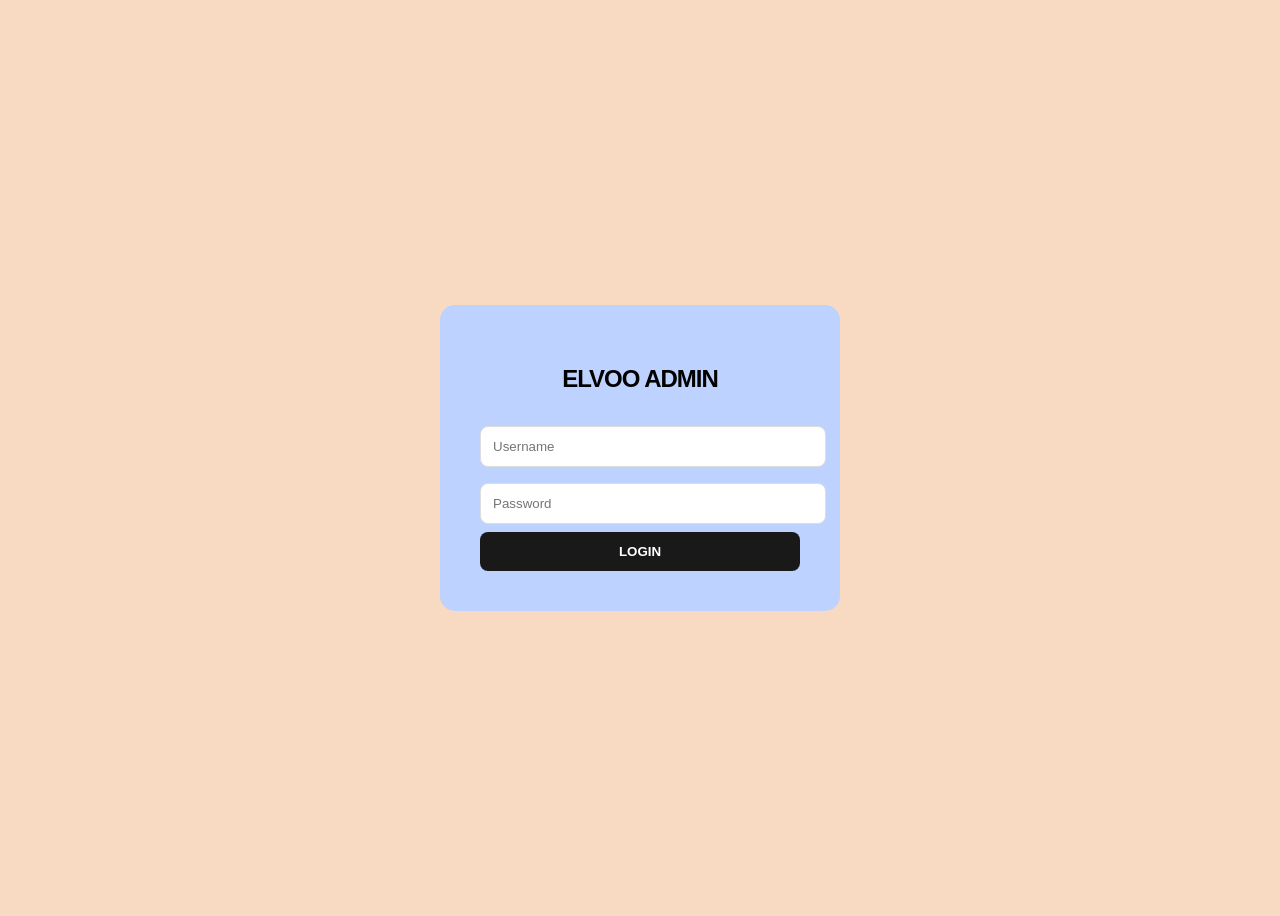
<file: admin/login.html>
<!doctype html>
<html lang="id">

<head>
  <meta charset="UTF-8" />
  <title>Login Admin - Elvoo</title>
  <link rel="stylesheet" href="style1.css" />
</head>

<body>
  <div class="box">
    <h2>ELVOO ADMIN</h2>
    <!-- Action diubah mengarah ke backend sesungguhnya (PHP) untuk diproses -->
    <form action="login.php" method="POST" id="login-form">
      <input type="text" name="user" id="user" placeholder="Username" autocomplete="off" required />
      <input type="password" name="pass" id="pass" placeholder="Password" required />
      <!-- Tombol submit standar form HTML -->
      <button type="submit">LOGIN</button>
    </form>
  </div>
  <script src="login.js"></script>
</body>

</html>
</file>
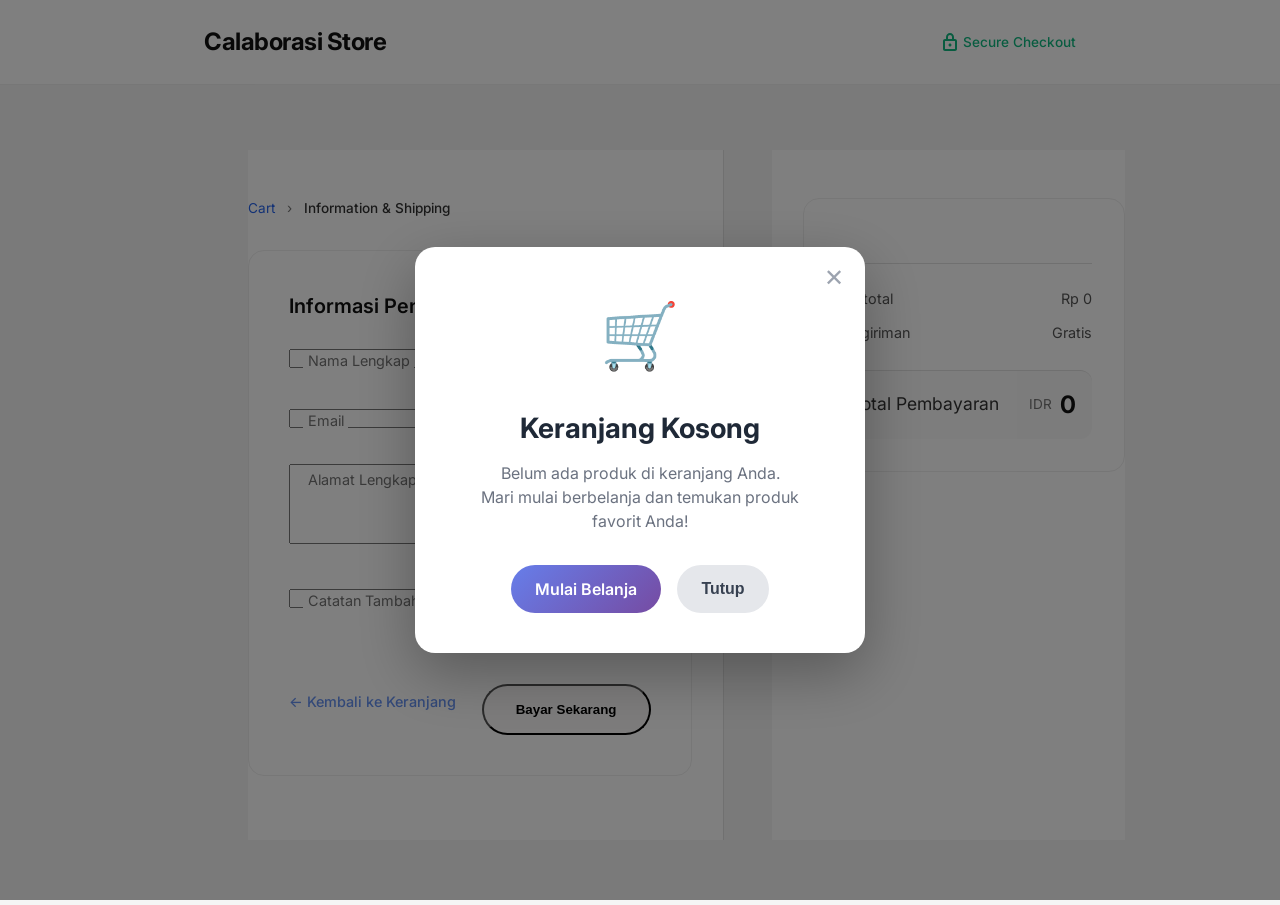
<file: website-cus/page/checkout.html>
<!DOCTYPE html>
<html lang="en">
<head>
  <meta charset="UTF-8">
  <meta name="viewport" content="width=device-width, initial-scale=1.0">
  <title>Secure Checkout - Calaborasi Store</title>
  <link rel="stylesheet" href="../assets/css/checkout.css">
  <link href="https://fonts.googleapis.com/css2?family=Inter:wght@400;500;600;700&display=swap" rel="stylesheet">
</head>
<body>

<header class="checkout-site-header">
  <div class="checkout-header-container">
    <a href="website.html" class="logo">Calaborasi Store</a>
    <div class="secure-badge">
      <svg width="14" height="18" viewBox="0 0 14 18" fill="none" xmlns="http://www.w3.org/2000/svg">
        <path d="M7 0C4.79543 0 3 1.79543 3 4V6H2C0.89543 6 0 6.89543 0 8V16C0 17.1046 0.89543 18 2 18H12C13.1046 18 14 17.1046 14 16V8C14 6.89543 13.1046 6 12 6H11V4C11 1.79543 9.20457 0 7 0ZM5 6V4C5 2.89543 5.89543 2 7 2C8.10457 2 9 2.89543 9 4V6H5ZM2 8H12V16H2V8ZM7 10.5C6.17157 10.5 5.5 11.1716 5.5 12C5.5 12.8284 6.17157 13.5 7 13.5C7.82843 13.5 8.5 12.8284 8.5 12C8.5 11.1716 7.82843 10.5 7 10.5Z" fill="#10B981"/>
      </svg>
      Secure Checkout
    </div>
  </div>
</header>

<main class="checkout-layout">
  <div class="checkout-layout-inner">
    
    <!-- LEFT COLUMN: Forms -->
    <div class="checkout-main">
      <nav class="breadcrumb">
        <a href="website.html">Cart</a>
        <span class="separator">›</span>
        <span class="current">Information & Shipping</span>
      </nav>

      <section class="form-section">
        <h2>Informasi Pengiriman</h2>
        <form id="checkout-form">
          <div class="form-row">
            <div class="form-group half">
              <input type="text" id="name" required placeholder=" ">
              <label for="name">Nama Lengkap</label>
            </div>
            <div class="form-group half">
              <input type="tel" id="phone" required placeholder=" ">
              <label for="phone">Nomor Telepon</label>
            </div>
          </div>

          <div class="form-group full">
            <input type="email" id="email" required placeholder=" ">
            <label for="email">Email</label>
          </div>

          <div class="form-group full">
            <textarea id="address" rows="3" required placeholder=" "></textarea>
            <label for="address">Alamat Lengkap (Jl, RT/RW, Kel, Kec, Kota)</label>
          </div>

          <div class="form-group full">
            <input type="text" id="notes" placeholder=" ">
            <label for="notes">Catatan Tambahan (Opsional)</label>
          </div>

          <div class="checkout-actions">
            <a href="website.html" class="return-link">← Kembali ke Keranjang</a>
            <button type="submit" class="place-order-btn">Bayar Sekarang</button>
          </div>
        </form>
      </section>
    </div>

    <!-- RIGHT COLUMN: Order Summary -->
    <div class="checkout-sidebar">
      <div class="summary-card">
        <h2>Ringkasan Pesanan</h2>
        
        <div id="order-items" class="order-items-list">
          <!-- Items will be injected via JS -->
        </div>
        
        <div class="summary-totals">
          <div class="subtotal-row">
            <span>Subtotal</span>
            <span id="subtotal-amount">Rp 0</span>
          </div>
          <div class="subtotal-row">
            <span>Pengiriman</span>
            <span class="free-shipping">Gratis</span>
          </div>
          <div class="total-row">
            <span>Total Pembayaran</span>
            <div class="total-price">
              <span class="currency">IDR</span>
              <span id="checkout-total">0</span>
            </div>
          </div>
        </div>
      </div>
    </div>

  </div>
</main>

<script src="../assets/js/checkout.js"></script>

</body>
</html>
</file>
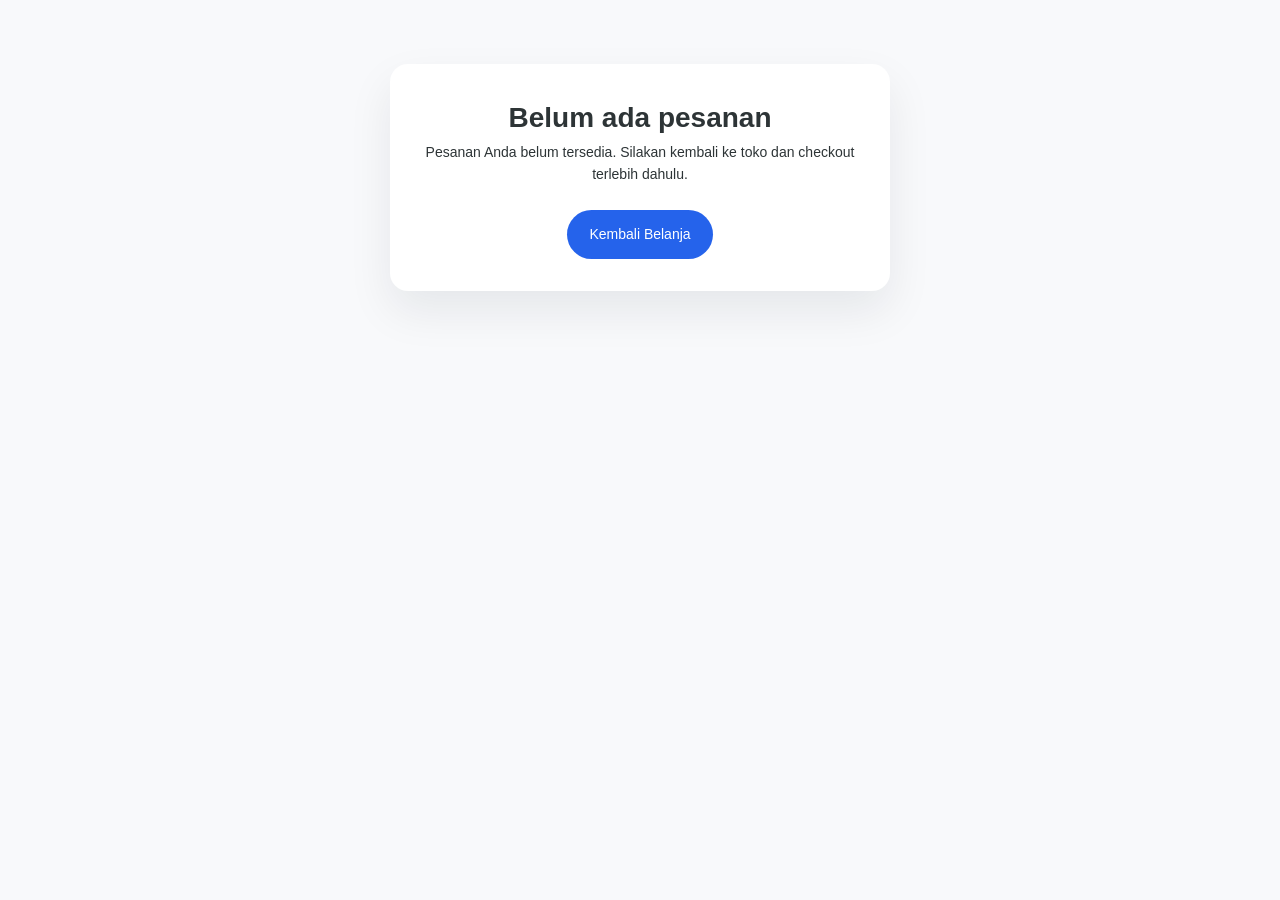
<file: website-cus/page/order-status.html>
<!DOCTYPE html>
<html lang="id">
<head>
  <meta charset="UTF-8" />
  <meta name="viewport" content="width=device-width, initial-scale=1.0" />
  <title>Status Pesanan - ADMyself Store</title>
  <link rel="stylesheet" href="../assets/css/main.css" />
  <link rel="stylesheet" href="../assets/css/order-status.css" />
</head>
<body>
  <div class="navbar">
    <div class="logo">ADMyself Store</div>
    <div class="menu">
      <a href="website.html">Home</a>
      <a href="men.html">Men</a>
      <a href="#">Women</a>
      <a href="#">Sale</a>
    </div>
  </div>

  <section class="hero status-hero">
    <div class="hero-content">
      <p class="eyebrow" style="text-transform: uppercase; letter-spacing: 0.16em; opacity: 0.85; margin-bottom: 1rem;">Order Tracking</p>
      <h1>Status Pesanan Anda</h1>
      <p>Lihat perjalanan paket Anda dari proses packing hingga sampai di tujuan. Semua informasi order tersaji jelas dalam satu halaman.</p>
    </div>
  </section>

  <main class="tracking-page">
    <div class="tracking-card">
      <header>
        <div>
          <p class="eyebrow" style="text-transform: uppercase; letter-spacing: 0.12em; color: #667eea; margin-bottom: 0.6rem;">Pesanan Terbaru</p>
          <h1>Status Pesanan Anda</h1>
          <p style="margin-top: 0.75rem; color: #6b7280; max-width: 640px;">Periksa detail order, kode tracking, dan status paket saat ini. Jika ingin kembali berbelanja, tekan tombol di kanan.</p>
        </div>
        <a class="cta-button" href="website.html"> ← Kembali </a>
      </header>

      <div class="tracking-grid">
        <section>
          <div class="order-meta">
            <div class="meta-card"><strong>No. Order</strong><div id="order-id" class="small-text"></div></div>
            <div class="meta-card"><strong>Kode Tracking</strong><div id="order-code" class="small-text"></div></div>
            <div class="meta-card"><strong>Tanggal Pesan</strong><div id="order-date" class="small-text"></div></div>
            <div class="meta-card"><strong>Status</strong><div id="order-status" class="status-pill">-</div></div>
          </div>

          <div class="tracking-steps" id="tracking-steps"></div>
        </section>

        <section class="order-block">
          <div class="order-items">
            <h2>Detail Barang</h2>
            <div id="order-items"></div>
          </div>

          <div class="order-summary">
            <h2>Ringkasan Pembayaran</h2>
            <div class="order-total">
              <span>Total Pembayaran</span>
              <span>Rp <span id="order-total">0</span></span>
            </div>
          </div>
        </section>
      </div>
    </div>
  </main>

  <script src="../assets/js/order-status.js"></script>
</body>
</html>
</file>
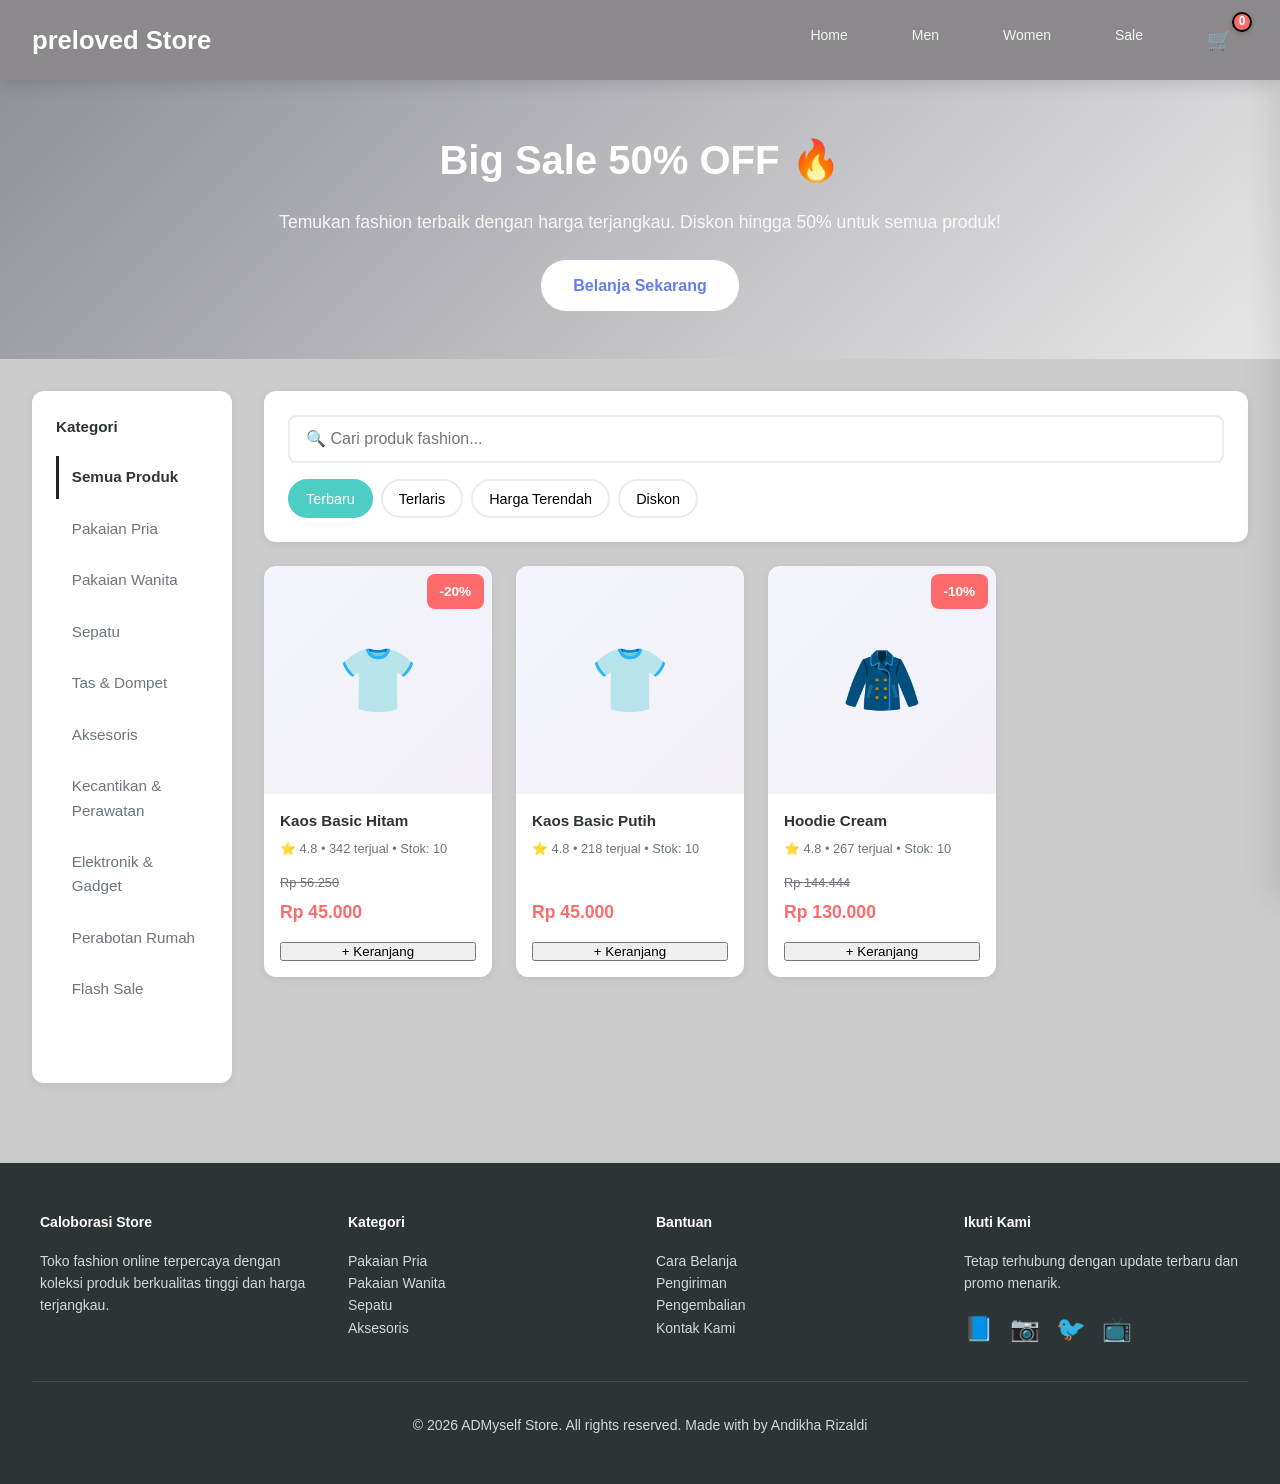
<file: website-cus/page/website.html>
<!doctype html>
<html lang="en">
  <head>
    <meta charset="UTF-8" />
    <meta name="viewport" content="width=device-width, initial-scale=1.0" />
    <title>ADMyself Store - E-commerce Minimalis</title>
    <link rel="stylesheet" href="../assets/css/website.css" />
  </head>

  <body>
    <!-- NAVBAR -->
    <div class="navbar">
      <div class="logo">preloved Store</div>
      <div class="menu">
        <a href="#">Home</a>
        <a href="#">Men</a>
        <a href="#">Women</a>
        <a href="#">Sale</a>
        <a href="#" class="nav-cart" onclick="toggleCartDrawer(event)">
          🛒 <span class="nav-cart-badge" id="navCartBadge">0</span>
        </a>
      </div>
    </div>

    <!-- HERO -->
    <div class="hero">
      <div class="hero-content">
        <h1>Big Sale 50% OFF 🔥</h1>
        <p>
          Temukan fashion terbaik dengan harga terjangkau. Diskon hingga 50%
          untuk semua produk!
        </p>
        <a href="#products" class="cta-button">Belanja Sekarang</a>
        <a
          id="status-link"
          href="#"
          class="cta-button"
          style="display: none; margin-top: 1rem"
          >Lihat Status Pesanan</a
        >
      </div>
    </div>

    <!-- MAIN CONTAINER -->
    <div class="main-container">
      <!-- LEFT SIDEBAR - FILTERS -->
      <div class="left-sidebar">
        <div class="sidebar-section">
          <h3>Kategori</h3>
          <div class="category-list">
            <div class="category-item active" data-category="all">
              Semua Produk
            </div>
            <div class="category-item" data-category="clothes_men">
              Pakaian Pria
            </div>
            <div class="category-item" data-category="clothes_women">
              Pakaian Wanita
            </div>
            <div class="category-item" data-category="shoes">Sepatu</div>
            <div class="category-item" data-category="bags">Tas & Dompet</div>
            <div class="category-item" data-category="accessories">
              Aksesoris
            </div>
            <div class="category-item" data-category="beauty">
              Kecantikan & Perawatan
            </div>
            <div class="category-item" data-category="electronic">
              Elektronik & Gadget
            </div>
            <div class="category-item" data-category="home">
              Perabotan Rumah
            </div>
            <div class="category-item" data-category="sale">Flash Sale</div>
          </div>
        </div>
      </div>

      <!-- MIDDLE - PRODUCTS -->
      <div class="middle-section">
        <!-- SEARCH BAR -->
        <div class="search-top">
          <input
            type="text"
            id="search"
            placeholder="🔍 Cari produk fashion..."
            onkeyup="searchProduct()"
          />
          <div class="search-filters">
            <button class="filter-btn active" data-sort="terbaru">
              Terbaru
            </button>
            <button class="filter-btn" data-sort="terlaris">Terlaris</button>
            <button class="filter-btn" data-sort="harga-terendah">
              Harga Terendah
            </button>
            <button class="filter-btn" data-sort="diskon">Diskon</button>
          </div>
        </div>

        <!-- PRODUCTS GRID -->
        <section id="products">
          <div class="products-grid" id="product-list">
            <!-- Products will load here -->
          </div>
        </section>  
      </div>

      <!-- MOBILE FLOATING CART BUTTON REMOVED -->

      <!-- MOBILE CART DRAWER MODAL -->
      <div
        class="cart-drawer-overlay"
        id="cartDrawerOverlay"
        onclick="closeCartDrawer()"
      ></div>
      <div class="cart-drawer" id="cartDrawer">
        <div class="cart-drawer-header">
          <h3>Keranjang Belanja</h3>
          <button class="close-drawer-btn" onclick="closeCartDrawer()">
            ✕
          </button>
        </div>
        <div class="cart-drawer-items" id="cartDrawerItems">
          <div class="empty-cart">
            <p>Keranjang kosong</p>
          </div>
        </div>
        <div class="cart-drawer-footer">
          <div class="summary-row total">
            <span>Total:</span>
            <strong>Rp <span id="totalDrawer">0</span></strong>
          </div>
          <p class="cart-footnote">
            Biaya pengiriman akan dihitung saat checkout berdasarkan alamat Anda
            dan pilihan kurir.
          </p>
          <button class="checkout-btn" onclick="checkout()">🚀 Checkout</button>
        </div>
      </div>
    </div>

    <!-- ALERT MODAL POPUP -->
    <div class="alert-modal-overlay" id="alertModalOverlay"></div>
    <div class="alert-modal" id="alertModal">
      <div class="alert-modal-content">
        <div class="alert-modal-icon" id="alertIcon">⚠️</div>
        <h2 id="alertTitle" class="alert-modal-title">Keranjang Kosong!</h2>
        <p id="alertMessage" class="alert-modal-message">
          Silakan tambahkan produk ke keranjang sebelum checkout.
        </p>
        <div class="alert-modal-actions">
          <button
            class="alert-modal-btn btn-primary"
            onclick="closeAlertModal()"
          >
            Lanjut Belanja
          </button>
        </div>
      </div>
    </div>

    <!-- FOOTER -->
    <div class="footer">
      <div class="footer-content">
        <div class="footer-section">
          <h4>Caloborasi Store</h4>
          <p>
            Toko fashion online terpercaya dengan koleksi produk berkualitas
            tinggi dan harga terjangkau.
          </p>
        </div>
        <div class="footer-section">
          <h4>Kategori</h4>
          <ul class="footer-links">
            <li><a href="#">Pakaian Pria</a></li>
            <li><a href="#">Pakaian Wanita</a></li>
            <li><a href="#">Sepatu</a></li>
            <li><a href="#">Aksesoris</a></li>
          </ul>
        </div>
        <div class="footer-section">
          <h4>Bantuan</h4>
          <ul class="footer-links">
            <li><a href="#">Cara Belanja</a></li>
            <li><a href="#">Pengiriman</a></li>
            <li><a href="#">Pengembalian</a></li>
            <li><a href="#">Kontak Kami</a></li>
          </ul>
        </div>
        <div class="footer-section">
          <h4>Ikuti Kami</h4>
          <p>Tetap terhubung dengan update terbaru dan promo menarik.</p>
          <div style="display: flex; gap: 1rem; margin-top: 1rem">
            <span style="font-size: 1.5rem">📘</span>
            <span style="font-size: 1.5rem">📷</span>
            <span style="font-size: 1.5rem">🐦</span>
            <span style="font-size: 1.5rem">📺</span>
          </div>
        </div>
      </div>
      <div class="footer-bottom">
        <p>
          &copy; 2026 ADMyself Store. All rights reserved. Made with by Andikha
          Rizaldi
        </p>
      </div>
    </div>

    <script src="../assets/js/website.js"></script>
  </body>
</html>
</file>
<file: admin/style1.css>
body {
  background: #f8dac2;
  display: flex;
  justify-content: center;
  align-items: center;
  height: 100vh;
  font-family: sans-serif;
}

.box {
  background: #bdd2ff;
  padding: 40px;
  border-radius: 15px;
  width: 320px;
  text-align: center;
}

h2 {
  margin-bottom: 25px;
  font-weight: 800;
  letter-spacing: -1px;
}

input {
  width: 100%;
  padding: 12px;
  margin: 8px 0;
  border: 1px solid #ddd;
  border-radius: 8px;
}

button {
  width: 100%;
  padding: 12px;
  background: #1a1919;
  color: #fff;
  border: none;
  border-radius: 8px;
  font-weight: bold;
  cursor: pointer;
}
</file>
<file: website-cus/assets/css/checkout.css>
/* ========== GLOBAL & RESET ========== */
* {
  margin: 0;
  padding: 0;
  box-sizing: border-box;
}

:root {
  --primary: #111111;
  --accent: #2563eb;
  --soft-gray: #f5f5f5;
  --border: #e5e5e5;
  --text-muted: #6b7280;
}

body {
  font-family: 'Inter', -apple-system, BlinkMacSystemFont, 'Segoe UI', Roboto, Helvetica, Arial, sans-serif;
  background: #f5f5f5;
  color: #333333;
  line-height: 1.5;
  -webkit-font-smoothing: antialiased;
}

/* ========== HEADER ========== */
.checkout-site-header {
  border-bottom: 1px solid #f0f0f0;
  padding: 1.5rem 0;
  background: white;
}

.checkout-header-container {
  max-width: 1000px;
  margin: 0 auto;
  padding: 0 5%;
  display: flex;
  justify-content: space-between;
  align-items: center;
}

.logo {
  font-weight: 700;
  letter-spacing: -0.5px;
}

.checkout-header-container .logo {
  font-size: 1.5rem;
  font-weight: 700;
  color: #111;
  text-decoration: none;
  letter-spacing: -0.5px;
}

.secure-badge {
  display: flex;
  align-items: center;
  gap: 0.4rem;
  font-size: 0.85rem;
  font-weight: 500;
  color: #10B981;
}

/* ========== LAYOUT ========== */
.checkout-layout {
  min-height: calc(100vh - 80px);
  display: flex;
  justify-content: center;
}

.checkout-layout-inner {
  display: flex;
  grid-template-columns: 1.2fr 0.8fr;
  gap: 3rem;
  max-width: 1100px;
  margin: auto;
}

@media (min-width: 900px) {
  .checkout-layout-inner {
    flex-direction: row;
  }
}

/* LEFT MAIN COLUMN */
.checkout-main {
  padding: 0;
  flex: 1;
  padding: 2rem 5% 4rem;
  background: #ffffff;
}

@media (min-width: 900px) {
  .checkout-main {
    padding: 3rem 4% 4rem 0;
    border-right: 1px solid #e1e1e1;
  }
}

/* BREADCRUMB */
.breadcrumb {
  font-size: 0.85rem;
  margin-bottom: 2rem;
  color: #737373;
}

.breadcrumb a {
  color: #2563eb;
  text-decoration: none;
  transition: color 0.2s;
}

.breadcrumb a:hover {
  color: #1d4ed8;
}

.breadcrumb .separator {
  margin: 0 0.5rem;
}

.breadcrumb .current {
  color: #333;
  font-weight: 500;
}

.form-section {
  background: white;
  padding: 2.5rem;
  border-radius: 16px;
  border: 1px solid #eee;
}

.form-section h2 {
  font-size: 1.25rem;
  font-weight: 600;
  margin-bottom: 1.5rem;
  color: #111;
}

/* FLOATING LABEL FORMS */
form {
  display: flex;
  flex-direction: column;
  gap: 1rem;
}

.form-row {
  display: flex;
  gap: 1rem;
}

@media (min-width: 600px) {
  .form-row {
    flex-direction: row;
  }
}

.form-group {
  position: relative;
   margin-bottom: 1.2rem;
}

.form-group label {
  position: absolute;
  top: 50%;
  left: 1rem;
  transform: translateY(-50%);
  background: white;
  padding: 0 0.3rem;
  font-size: 0.85rem;
  color: #777;
  transition: 0.2s;
}


.form-group.half {
  flex: 1;
}

.form-group.full {
  width: 100%;
}

.form-group input:hover,
.form-group textarea:hover {
  border-color: #c7c7c7;
  width: 100%;
  padding: 1.2rem 0.8rem 0.4rem;
  font-size: 0.95rem;
  border: 1px solid #d9d9d9;
  border-radius: 6px;
  background-color: white;
  transition: all 0.2s;
  font-family: inherit;
}

.form-group textarea {
  resize: vertical;
  min-height: 80px;
}

.form-group input:focus,
.form-group textarea:focus {
  outline: none;
  border-color: #2563eb;
  box-shadow: 0 0 0 1px #2563eb;
}

.form-group label {
  position: absolute;
  top: 1rem;
  left: 0.9rem;
  font-size: 0.9rem;
  color: #737373;
  pointer-events: none;
  transition: all 0.2s ease-out;
  transform-origin: left top;
}

/* Floating logic: When input has focus or has text (placeholder not shown) */
.form-group input:focus + label,
.form-group input:not(:placeholder-shown) + label,
.form-group textarea:focus + label,
.form-group textarea:not(:placeholder-shown) + label {
  top: 0;
  transform: translateY(-50%) scale(0.85);
  color: #2563eb;
}

.form-group input:focus+label,
.form-group textarea:focus+label {
  color: #2563eb;
}

/* ACTIONS */
.checkout-actions {
  display: flex;
  align-items: center;
  justify-content: space-between;
  margin-top: 1.5rem;
  flex-direction: column-reverse;
  gap: 1.5rem;
}

@media (min-width: 600px) {
  .checkout-actions {
    flex-direction: row;
    gap: 0;
  }
}

.return-link {
  color: #2563eb;
  text-decoration: none;
  font-size: 0.9rem;
  font-weight: 500;
  transition: color 0.2s;
  opacity: 0.7;
}

.return-link:hover {
  color: #1d4ed8;
  opacity: 1;
}

.place-order-btn {
  background: rgb(250, 249, 249);
  border-radius: 999px;
  padding: 1rem 2rem;
  font-weight: 600;
  width: 100%;
  margin-top: 1rem;
  transition: 0.3s;
}    

.place-order-btn:hover {
  transform: translateY(-2px);
  box-shadow: 0 10px 25px rgba(0,0,0,0.15);
}

@media (min-width: 600px) {
  .place-order-btn {
    width: auto;
  }
}

.place-order-btn:hover {
  background: #737373;
  transform: translateY(-1px);
  box-shadow: 0 10px 20px rgba(0, 0, 0, 0.08);
}

/* RIGHT SIDEBAR COLUMN */
.checkout-sidebar {
  flex: 0 0 45%;
  background: white;
  padding: 2rem 5%;
  border-top: 1px solid #e1e1e1;
}

@media (min-width: 900px) {
  .checkout-sidebar {
    padding: 3rem 0 4rem 4%;
    border-top: none;
  }

  .summary-card {
    position: sticky;
    top: 3rem;
  }
}

.summary-card {
  background: white;
  border-radius: 16px;
  padding: 2rem;
  border: 1px solid #eee;
}

.summary-card h2 {
  font-size: 1.2rem;
  font-weight: 600;
  margin-bottom: 1.5rem;
  color: #111;
  display: none;
  /* Often hidden in sidebar on desktop, but keep for structure */
}

@media (max-width: 899px) {
  .summary-card h2 {
    display: block;
  }
}

#checkout-total {
  font-size: 1.8rem;
  font-weight: 700;
}

.order-items-list {
  display: flex;
  flex-direction: column;
  gap: 1.5rem;
  margin-bottom: 2rem;
}

/* Inline JS injected item stylings */
.checkout-item {
  padding: 0.8rem;
  border-radius: 10px;
  transition: 0.2s;
}

.checkout-item:hover {
  background: #f9fafb;
}

.item-img-wrapper {
  position: relative;
  width: 65px;
  height: 65px;
  background: #fff;
  border: 1px solid #e1e1e1;
  border-radius: 8px;
  display: flex;
  align-items: center;
  justify-content: center;
}

.item-img-wrapper img {
  max-width: 100%;
  max-height: 100%;
  border-radius: 7px;
  object-fit: cover;
}

.item-qty-badge {
  position: absolute;
  top: -8px;
  right: -8px;
  background: rgba(114, 114, 114, 0.9);
  color: white;
  width: 22px;
  height: 22px;
  border-radius: 50%;
  display: flex;
  align-items: center;
  justify-content: center;
  font-size: 0.75rem;
  font-weight: 600;
}

.item-info {
  flex: 1;
}

.item-info h4 {
  font-size: 0.95rem;
  font-weight: 600;
  color: #333;
  margin-bottom: 0.2rem;
}

.item-info p {
  font-size: 0.85rem;
  color: #737373;
}

.item-price {
  font-weight: 500;
  color: #111;
  font-size: 0.95rem;
}

.summary-totals {
  border-top: 1px solid #e1e1e1;
  padding-top: 1.5rem;
  display: flex;
  flex-direction: column;
  gap: 0.8rem;
}

.subtotal-row {
  display: flex;
  justify-content: space-between;
  font-size: 0.9rem;
  color: #555;
}

.total-row {
  display: flex;
  background: #fafafa;
  justify-content: space-between;
  align-items: center;
  margin-top: 0.8rem;
  padding-top: 1.2rem;
  border-top: 1px solid #e1e1e1;
  border-radius: 12px;
  padding: 1rem;
}

.total-row>span {
  font-size: 1.1rem;
  color: #333;
}

.total-price {
  display: flex;
  align-items: center;
  gap: 0.5rem;
}

.total-price .currency {
  font-size: 0.85rem;
  color: #737373;
}

.total-price #checkout-total {
  font-size: 1.5rem;
  font-weight: 700;
  color: #111;
}
</file>
<file: website-cus/assets/css/main.css>
/* ========== GLOBAL STYLES ========== */
* {
  margin: 0;
  padding: 0;
  box-sizing: border-box;
}

:root {
  --primary-color: #FF6B6B;
  --secondary-color: #4ECDC4;
  --dark-color: #2D3436;
  --light-color: #F8F9FA;
  --border-color: #E9ECEF;
  --text-muted: #6C757D;
  --shadow-sm: 0 2px 8px rgba(0,0,0,0.08);
  --shadow-md: 0 4px 16px rgba(0,0,0,0.12);
  --shadow-lg: 0 8px 32px rgba(0,0,0,0.15);
}

body {
  font-family: -apple-system, BlinkMacSystemFont, 'Segoe UI', 'Roboto', 'Oxygen', 'Ubuntu', 'Cantarell', sans-serif;
  background-color: #F8F9FA;
  color: #2D3436;
  line-height: 1.6;
  font-size: 14px;
}

/* ========== NAVBAR ========== */
.navbar {
  display: flex;
  justify-content: space-between;
  align-items: center;
  padding: 1rem 2rem;
  background: linear-gradient(135deg, #667eea 0%, #764ba2 100%);
  box-shadow: var(--shadow-md);
  position: sticky;
  top: 0;
  z-index: 1000;
}

.logo {
  font-size: 1.6rem;
  font-weight: 700;
  color: white;
  text-decoration: none;
  display: flex;
  align-items: center;
  gap: 0.5rem;
}

.menu {
  display: flex;
  gap: 2rem;
}

.menu a {
  color: rgba(255,255,255,0.9);
  text-decoration: none;
  font-weight: 500;
  transition: all 0.3s;
  padding: 0.5rem 1rem;
  border-radius: 20px;
}

.menu a:hover {
  color: white;
  background: rgba(255,255,255,0.2);
}

/* ========== HERO ========== */
.hero {
  background: linear-gradient(135deg, #667eea 0%, #764ba2 100%);
  color: white;
  padding: 3rem 2rem;
  text-align: center;
}

.hero-content h1 {
  font-size: 2.5rem;
  margin-bottom: 1rem;
}

.hero-content p {
  font-size: 1.1rem;
  margin-bottom: 1.5rem;
  opacity: 0.9;
}

.cta-button {
  display: inline-block;
  background: white;
  color: #667eea;
  padding: 0.8rem 2rem;
  border-radius: 25px;
  text-decoration: none;
  font-weight: 600;
  transition: all 0.3s;
  cursor: pointer;
  border: none;
  font-size: 1rem;
}

.cta-button:hover {
  transform: translateY(-2px);
  box-shadow: var(--shadow-lg);
}

/* ========== MAIN CONTAINER ========== */
.main-container {
  display: grid;
  grid-template-columns: 200px 1fr 320px;
  gap: 2rem;
  padding: 2rem;
  max-width: 1600px;
  margin: 0 auto;
  min-height: calc(100vh - 200px);
}

/* ========== LEFT SIDEBAR (FILTERS) ========== */
.left-sidebar {
  background: white;
  padding: 1.5rem;
  border-radius: 12px;
  box-shadow: var(--shadow-sm);
  height: fit-content;
  position: sticky;
  top: 100px;
}

.sidebar-section {
  margin-bottom: 1.5rem;
  padding-bottom: 1.5rem;
  border-bottom: 1px solid var(--border-color);
}

.sidebar-section:last-child {
  border-bottom: none;
}

.sidebar-section h3 {
  font-size: 0.95rem;
  font-weight: 600;
  margin-bottom: 1rem;
  color: var(--dark-color);
}

.category-list {
  display: flex;
  flex-direction: column;
  gap: 0.5rem;
}

.category-item {
  padding: 0.6rem 0.8rem;
  background: var(--light-color);
  border: 2px solid transparent;
  border-radius: 8px;
  cursor: pointer;
  transition: all 0.3s;
  font-size: 0.9rem;
  font-weight: 500;
}

.category-item:hover {
  background: #F0F0F0;
  border-color: var(--secondary-color);
}

.category-item.active {
  background: var(--secondary-color);
  color: white;
  border-color: var(--secondary-color);
}

.sidebar-section input[type="range"] {
  width: 100%;
  cursor: pointer;
}

.sidebar-section label {
  display: flex;
  gap: 0.5rem;
  cursor: pointer;
  font-size: 0.9rem;
  margin-bottom: 0.5rem;
}

/* ========== MIDDLE SECTION (PRODUCTS) ========== */
.middle-section {
  display: flex;
  flex-direction: column;
  gap: 1.5rem;
}

.search-top {
  background: white;
  padding: 1.5rem;
  border-radius: 12px;
  box-shadow: var(--shadow-sm);
}

.search-top input {
  width: 100%;
  padding: 0.8rem 1rem;
  border: 2px solid var(--border-color);
  border-radius: 8px;
  font-size: 1rem;
  margin-bottom: 1rem;
  transition: border-color 0.3s;
}

.search-top input:focus {
  outline: none;
  border-color: var(--secondary-color);
}

.search-filters {
  display: flex;
  gap: 0.5rem;
  flex-wrap: wrap;
}

.filter-btn {
  padding: 0.6rem 1rem;
  border: 2px solid var(--border-color);
  background: white;
  border-radius: 20px;
  cursor: pointer;
  font-size: 0.9rem;
  font-weight: 500;
  transition: all 0.3s;
}

.filter-btn:hover {
  border-color: var(--secondary-color);
  color: var(--secondary-color);
}

.filter-btn.active {
  background: var(--secondary-color);
  color: white;
  border-color: var(--secondary-color);
}

#products {
  flex: 1;
}

.products-grid {
  display: grid;
  grid-template-columns: repeat(auto-fill, minmax(200px, 1fr));
  gap: 1.5rem;
}

/* ========== PRODUCT CARD ========== */
.product-card {
  background: white;
  border-radius: 12px;
  overflow: hidden;
  box-shadow: var(--shadow-sm);
  transition: all 0.3s;
  display: flex;
  flex-direction: column;
  cursor: pointer;
  position: relative;
}

.product-card:hover {
  box-shadow: var(--shadow-md);
  transform: translateY(-4px);
}

.product-image {
  position: relative;
  width: 100%;
  padding-bottom: 100%;
  background: linear-gradient(135deg, #667eea15 0%, #764ba215 100%);
  display: flex;
  align-items: center;
  justify-content: center;
  overflow: hidden;
}

.image-placeholder {
  font-size: 4rem;
  display: flex;
  align-items: center;
  justify-content: center;
  width: 100%;
  height: 100%;
  position: absolute;
  top: 0;
  left: 0;
}

.discount-badge {
  position: absolute;
  top: 8px;
  right: 8px;
  background: #FF6B6B;
  color: white;
  padding: 0.4rem 0.8rem;
  border-radius: 8px;
  font-size: 0.85rem;
  font-weight: 700;
}

.product-body {
  padding: 1rem;
  display: flex;
  flex-direction: column;
  flex: 1;
}

.product-name {
  font-size: 0.95rem;
  font-weight: 600;
  color: var(--dark-color);
  margin-bottom: 0.5rem;
  display: -webkit-box;
  -webkit-line-clamp: 2;
  -webkit-box-orient: vertical;
  overflow: hidden;
  line-height: 1.4;
}

.product-rating {
  font-size: 0.8rem;
  color: var(--text-muted);
  margin-bottom: 0.8rem;
}

.product-price {
  display: flex;
  flex-direction: column;
  gap: 0.3rem;
  margin-bottom: 1rem;
  flex: 1;
  justify-content: flex-end;
}

.original-price {
  font-size: 0.8rem;
  color: var(--text-muted);
  text-decoration: line-through;
}

.current-price {
  font-size: 1.1rem;
  font-weight: 700;
  color: #FF6B6B;
}

.add-to-cart-btn {
  width: 100%;
  padding: 0.7rem;
  background: linear-gradient(135deg, #667eea 0%, #764ba2 100%);
  color: white;
  border: none;
  border-radius: 8px;
  cursor: pointer;
  font-weight: 600;
  transition: all 0.3s;
  font-size: 0.9rem;
}

.add-to-cart-btn:hover {
  transform: translateY(-2px);
  box-shadow: var(--shadow-md);
}

.add-to-cart-btn:active {
  transform: translateY(0);
}

/* ========== RIGHT SIDEBAR (CART) ========== */
.right-sidebar {
  position: sticky;
  top: 100px;
  height: fit-content;
}

.cart-sidebar {
  background: white;
  border-radius: 12px;
  box-shadow: var(--shadow-md);
  overflow: hidden;
  display: flex;
  flex-direction: column;
  max-height: calc(100vh - 150px);
}

.cart-header {
  padding: 1.2rem;
  background: linear-gradient(135deg, #667eea 0%, #764ba2 100%);
  color: white;
  display: flex;
  justify-content: space-between;
  align-items: center;
}

.cart-header h3 {
  font-size: 1rem;
  font-weight: 700;
  margin: 0;
}

.cart-count {
  background: #FF6B6B;
  color: white;
  padding: 0.2rem 0.6rem;
  border-radius: 12px;
  font-size: 0.85rem;
  font-weight: 600;
  min-width: 24px;
  text-align: center;
}

.cart-items-scroll {
  flex: 1;
  overflow-y: auto;
  padding: 0.8rem;
}

.empty-cart {
  text-align: center;
  padding: 2rem 1rem;
  color: var(--text-muted);
}

.cart-item-sidebar {
  padding: 0.8rem;
  background: var(--light-color);
  border-radius: 8px;
  margin-bottom: 0.5rem;
  display: flex;
  justify-content: space-between;
  align-items: flex-start;
  gap: 0.8rem;
  font-size: 0.85rem;
}

.cart-item-content h4 {
  font-size: 0.85rem;
  font-weight: 600;
  margin-bottom: 0.3rem;
  color: var(--dark-color);
}

.item-price {
  color: var(--text-muted);
  font-size: 0.8rem;
}

.cart-item-actions {
  display: flex;
  gap: 0.3rem;
  align-items: center;
}

.qty-btn {
  width: 24px;
  height: 24px;
  border: 1px solid var(--border-color);
  background: white;
  border-radius: 4px;
  cursor: pointer;
  font-size: 0.8rem;
  transition: all 0.2s;
}

.qty-btn:hover {
  background: var(--secondary-color);
  color: white;
  border-color: var(--secondary-color);
}

.remove-btn {
  width: 24px;
  height: 24px;
  border: none;
  background: #FFE5E5;
  border-radius: 4px;
  cursor: pointer;
  font-size: 0.8rem;
  transition: all 0.2s;
}

.remove-btn:hover {
  background: #FF6B6B;
  color: white;
}

.cart-divider {
  height: 1px;
  background: var(--border-color);
}

.cart-summary {
  padding: 1rem;
}

.summary-row {
  display: flex;
  justify-content: space-between;
  margin-bottom: 0.8rem;
  font-size: 0.9rem;
  color: var(--text-muted);
}

.summary-row.total {
  border-top: 2px solid var(--border-color);
  padding-top: 0.8rem;
  color: var(--dark-color) !important;
  font-weight: 700;
  font-size: 1rem;
}

.checkout-btn {
  width: 100%;
  padding: 0.9rem;
  background: linear-gradient(135deg, #FF6B6B 0%, #FF8E8E 100%);
  color: white;
  border: none;
  cursor: pointer;
  font-weight: 700;
  font-size: 0.95rem;
  transition: all 0.3s;
}

.checkout-btn:hover {
  transform: translateY(-2px);
  box-shadow: var(--shadow-lg);
}

.continue-shop {
  display: block;
  padding: 0.8rem;
  text-align: center;
  color: var(--secondary-color);
  text-decoration: none;
  font-weight: 600;
  transition: all 0.3s;
  background: var(--light-color);
}

.continue-shop:hover {
  background: #E8F8F7;
}

/* ========== FOOTER ========== */
.footer {
  background: var(--dark-color);
  color: white;
  padding: 3rem 2rem;
  margin-top: 3rem;
}

.footer-content {
  display: grid;
  grid-template-columns: repeat(auto-fit, minmax(250px, 1fr));
  gap: 2rem;
  max-width: 1200px;
  margin: 0 auto;
  margin-bottom: 2rem;
}

.footer-section h4 {
  margin-bottom: 1rem;
  font-weight: 700;
}

.footer-section p,
.footer-section a {
  color: rgba(255,255,255,0.8);
  margin-bottom: 0.5rem;
  text-decoration: none;
}

.footer-section a:hover {
  color: white;
}

.footer-section ul {
  list-style: none;
}

.social-icons {
  display: flex;
  gap: 1rem;
  margin-top: 1rem;
}

.social-icons span {
  font-size: 1.5rem;
  cursor: pointer;
  transition: transform 0.3s;
}

.social-icons span:hover {
  transform: translateY(-2px);
}

.footer-bottom {
  text-align: center;
  padding-top: 2rem;
  border-top: 1px solid rgba(255,255,255,0.1);
  color: rgba(255,255,255,0.8);
}

/* ========== CHECKOUT PAGE ========== */
.checkout-container {
  max-width: 1200px;
  margin: 2rem auto;
  padding: 0 2rem;
}

.checkout-container h1 {
  text-align: center;
  margin-bottom: 2rem;
  color: var(--dark-color);
  font-size: 2rem;
}

.checkout-content {
  display: grid;
  grid-template-columns: 1fr 1fr;
  gap: 3rem;
  margin-top: 2rem;
}

.order-summary {
  background: white;
  padding: 2rem;
  border-radius: 12px;
  box-shadow: var(--shadow-md);
}

.order-summary h2 {
  margin-bottom: 1.5rem;
  color: var(--dark-color);
  font-size: 1.3rem;
}

.checkout-item {
  display: flex;
  justify-content: space-between;
  align-items: center;
  padding: 1rem 0;
  border-bottom: 1px solid var(--border-color);
}

.checkout-item:last-child {
  border-bottom: none;
}

.checkout-total {
  margin-top: 2rem;
  padding-top: 1.5rem;
  border-top: 2px solid var(--border-color);
  text-align: center;
}

.checkout-total h3 {
  margin-bottom: 0.5rem;
  color: var(--dark-color);
}

.customer-form {
  background: white;
  padding: 2rem;
  border-radius: 12px;
  box-shadow: var(--shadow-md);
}

.customer-form h2 {
  margin-bottom: 1.5rem;
  color: var(--dark-color);
  font-size: 1.3rem;
}

.form-group {
  margin-bottom: 1.5rem;
}

.form-group label {
  display: block;
  margin-bottom: 0.5rem;
  font-weight: 600;
  color: var(--dark-color);
}

.form-group input,
.form-group textarea {
  width: 100%;
  padding: 0.8rem;
  border: 2px solid var(--border-color);
  border-radius: 8px;
  font-size: 1rem;
  transition: border-color 0.3s;
}

.form-group input:focus,
.form-group textarea:focus {
  outline: none;
  border-color: var(--primary-color);
}

.place-order-btn {
  width: 100%;
  padding: 1rem;
  background: linear-gradient(135deg, #FF6B6B 0%, #FF8E8E 100%);
  color: white;
  border: none;
  border-radius: 8px;
  font-size: 1.1rem;
  font-weight: 700;
  cursor: pointer;
  transition: all 0.3s;
}

.place-order-btn:hover {
  transform: translateY(-2px);
  box-shadow: var(--shadow-lg);
}

/* ========== RESPONSIVE ========== */
@media (max-width: 1024px) {
  .main-container {
    grid-template-columns: 150px 1fr 280px;
    gap: 1.5rem;
    padding: 1.5rem;
  }

  .products-grid {
    grid-template-columns: repeat(auto-fill, minmax(180px, 1fr));
  }
}

@media (max-width: 768px) {
  .main-container {
    grid-template-columns: 1fr;
    gap: 1rem;
    padding: 1rem;
  }

  .left-sidebar {
    display: none;
  }

  .right-sidebar {
    position: fixed;
    bottom: 0;
    right: 0;
    left: 0;
    top: auto;
    border-radius: 12px 12px 0 0;
    max-width: 100%;
    width: 100%;
    max-height: 50vh;
    z-index: 500;
  }

  .cart-sidebar {
    border-radius: 12px 12px 0 0;
  }

  .products-grid {
    grid-template-columns: repeat(auto-fill, minmax(150px, 1fr));
    gap: 1rem;
    padding-bottom: 50vh;
  }

  .navbar {
    padding: 1rem;
  }

  .logo {
    font-size: 1.3rem;
  }

  .menu {
    gap: 1rem;
    font-size: 0.9rem;
  }

  .hero-content h1 {
    font-size: 1.8rem;
  }

  .checkout-content {
    grid-template-columns: 1fr;
    gap: 2rem;
  }

  .checkout-container {
    padding: 0 1rem;
  }

  .checkout-container h1 {
    font-size: 1.5rem;
  }
}

@media (max-width: 480px) {
  .products-grid {
    grid-template-columns: repeat(2, 1fr);
  }

  .hero-content h1 {
    font-size: 1.5rem;
  }

  .navbar {
    flex-direction: column;
    gap: 0.5rem;
  }
}

/* Scrollbar Styling */
.cart-items-scroll::-webkit-scrollbar {
  width: 6px;
}

.cart-items-scroll::-webkit-scrollbar-track {
  background: var(--light-color);
}

.cart-items-scroll::-webkit-scrollbar-thumb {
  background: var(--border-color);
  border-radius: 3px;
}

.cart-items-scroll::-webkit-scrollbar-thumb:hover {
  background: var(--text-muted);
}

.summary-item {
    font-size: 14px;
    color: #333;
}
.checkout-total {
    margin-top: 15px;
    padding-top: 10px;
    border-top: 2px solid #007bff;
}
</file>
<file: website-cus/assets/css/order-status.css>
body {
  background: #f8f9fb;
  color: #2d3436;
}

.status-hero {
  background: linear-gradient(135deg, #667eea 0%, #764ba2 100%);
  color: #fff;
  padding: 3rem 1.5rem 2.5rem;
  text-align: center;
}

.status-hero h1 {
  font-size: 2.6rem;
  margin-bottom: 1rem;
  line-height: 1.1;
}

.status-hero p {
  max-width: 680px;
  margin: 0 auto;
  font-size: 1rem;
  opacity: 0.88;
}

.tracking-page {
  max-width: 1140px;
  margin: 0 auto 3rem;
  padding: 0 1.5rem;
}

.tracking-card {
  background: #ffffff;
  border-radius: 28px;
  box-shadow: var(--shadow-lg);
  overflow: hidden;
  margin-top: -4rem;
}

.tracking-card header {
  padding: 2rem 2rem 1.5rem;
  background: #ffffff;
  display: flex;
  align-items: center;
  justify-content: space-between;
  gap: 1rem;
  flex-wrap: wrap;
}

.tracking-card header h1 {
  margin: 0;
  font-size: 1.8rem;
  color: #2d3436;
}

.tracking-card header p {
  margin: 0.6rem 0 0;
  color: #6b7280;
  max-width: 560px;
}

.tracking-card header .cta-button {
  background: #667eea;
  color: #fff;
  padding: 0.95rem 1.6rem;
  border-radius: 999px;
  display: inline-flex;
  align-items: center;
  justify-content: center;
  text-decoration: none;
}

.tracking-grid {
  display: grid;
  gap: 1.5rem;
  grid-template-columns: 1.5fr 1fr;
  padding: 1.5rem 2rem 2rem;
}

.order-meta {
  display: grid;
  gap: 1rem;
  grid-template-columns: repeat(2, minmax(0, 1fr));
  margin-bottom: 1.75rem;
}

.meta-card {
  background: #f8f9ff;
  border: 1px solid #e5e7eb;
  border-radius: 18px;
  padding: 1rem 1.2rem;
  min-height: 96px;
}

.meta-card strong {
  display: block;
  font-size: 0.92rem;
  color: #4b5563;
  margin-bottom: 0.45rem;
}

.meta-card .small-text {
  color: #111827;
  font-size: 0.97rem;
  font-weight: 700;
  word-break: break-word;
}

.status-pill {
  display: inline-flex;
  align-items: center;
  justify-content: center;
  padding: 0.6rem 1rem;
  border-radius: 999px;
  font-size: 0.93rem;
  background: #eff6ff;
  color: #2563eb;
  font-weight: 700;
}

.tracking-steps {
  padding-top: 0.5rem;
  display: grid;
  gap: 1rem;
}

.step {
  position: relative;
  display: flex;
  gap: 1rem;
  align-items: flex-start;
  padding: 1rem 1rem 1rem 3.4rem;
  background: #f8f9ff;
  border-radius: 18px;
  border: 1px solid #e5e7eb;
}

.step::before {
  content: '';
  position: absolute;
  left: 1.2rem;
  top: 1rem;
  bottom: 1rem;
  width: 2px;
  background: #dbeafe;
}

.step-marker {
  position: absolute;
  left: 0.55rem;
  top: 1rem;
  width: 2rem;
  height: 2rem;
  border-radius: 50%;
  border: 2px solid #dbeafe;
  background: #f8f9ff;
  display: grid;
  place-items: center;
  font-weight: 700;
  color: #2563eb;
}

.step-marker.active {
  background: #2563eb;
  color: #fff;
  border-color: #2563eb;
}

.step-content h3 {
  margin: 0 0 0.35rem;
  font-size: 1rem;
  color: #111827;
}

.step-content p {
  margin: 0;
  color: #6b7280;
  font-size: 0.94rem;
  line-height: 1.5;
}

.order-block {
  display: grid;
  gap: 1rem;
}

.order-items,
.order-summary {
  background: #ffffff;
  border: 1px solid #e5e7eb;
  border-radius: 20px;
  padding: 1.5rem;
}

.order-items h2,
.order-summary h2 {
  margin-bottom: 1rem;
  font-size: 1.05rem;
  color: #111827;
}

.item-row {
  display: flex;
  justify-content: space-between;
  gap: 1rem;
  align-items: center;
  padding: 0.85rem 0;
  border-bottom: 1px solid #e5e7eb;
}

.item-row:last-child {
  border-bottom: none;
}

.item-name {
  font-weight: 700;
  font-size: 0.98rem;
  color: #111827;
}

.order-total {
  display: flex;
  justify-content: space-between;
  align-items: center;
  padding-top: 1rem;
  margin-top: 1rem;
  border-top: 1px solid #e5e7eb;
  font-weight: 700;
  color: #111827;
  font-size: 1rem;
}

.small-text {
  color: #6b7280;
  font-size: 0.92rem;
}

@media (max-width: 960px) {
  .tracking-grid {
    grid-template-columns: 1fr;
  }
  .tracking-card header {
    flex-direction: column;
    align-items: flex-start;
  }
  .order-meta {
    grid-template-columns: 1fr;
  }
}

@media (max-width: 480px) {
  .status-hero {
    padding: 2rem 1rem 1.5rem;
  }

  .status-hero h1 {
    font-size: 1.75rem;
  }

  .tracking-card header {
    padding: 1.5rem 1rem 1rem;
  }

  .tracking-card header .cta-button {
    width: 100%;
    justify-content: center;
  }

  .tracking-grid {
    padding: 1rem 1rem 1rem;
  }

  .step {
    padding-left: 2.8rem;
  }

  .step-marker {
    left: 0.35rem;
    width: 1.8rem;
    height: 1.8rem;
  }
}
</file>
<file: website-cus/assets/css/website.css>
/* ========== GLOBAL STYLES ========== */
* {
  margin: 0;
  padding: 0;
  box-sizing: border-box;
}

:root {
  --primary-color: #FF6B6B;
  --secondary-color: #4ECDC4;
  --dark-color: #2D3436;
  --light-color: #F8F9FA;
  --border-color: #E9ECEF;
  --text-muted: #6C757D;
  --shadow-sm: 0 2px 8px rgba(0, 0, 0, 0.08);
  --shadow-md: 0 4px 16px rgba(0, 0, 0, 0.12);
  --shadow-lg: 0 8px 32px rgba(0, 0, 0, 0.15);
}

body {
  font-family: -apple-system, BlinkMacSystemFont, 'Segoe UI', 'Roboto', 'Oxygen', 'Ubuntu', 'Cantarell', sans-serif;
  background-color: #cccccc;
  color: #2D3436;
  line-height: 1.6;
  font-size: 14px;
}

/* ========== NAVBAR ========== */
.navbar {
  display: flex;
  justify-content: space-between;
  align-items: center;
  padding: 1rem 2rem;
  background: linear-gradient(135deg, #8b898b 0%, #8b898b 100%);
  box-shadow: var(--shadow-md);
  position: sticky;
  top: 0;
  z-index: 1000;
}

.logo {
  font-size: 1.6rem;
  font-weight: 700;
  color: white;
  text-decoration: none;
  display: flex;
  align-items: center;
  gap: 0.5rem;
}

.menu {
  display: flex;
  gap: 2rem;
}

.menu a {
  color: rgba(255, 255, 255, 0.9);
  text-decoration: none;
  font-weight: 500;
  transition: all 0.3s;
  padding: 0.5rem 1rem;
  border-radius: 20px;
}

.menu a:hover {
  color: rgb(254, 255, 255);
  background: rgba(255, 255, 255, 0.2);
}

/* ========== HERO ========== */
.hero {
  background: linear-gradient(135deg, #909199 0%, #e8e8e8 100%);
  color: white;
  padding: 3rem 2rem;
  text-align: center;
}

.hero-content h1 {
  font-size: 2.5rem;
  margin-bottom: 1rem;
}

.hero-content p {
  font-size: 1.1rem;
  margin-bottom: 1.5rem;
  opacity: 0.9;
}

.cta-button {
  display: inline-block;
  background: white;
  color: #667eea;
  padding: 0.8rem 2rem;
  border-radius: 25px;
  text-decoration: none;
  font-weight: 600;
  transition: all 0.3s;
  cursor: pointer;
  border: none;
  font-size: 1rem;
}

.cta-button:hover {
  transform: translateY(-2px);
  box-shadow: var(--shadow-lg);
}

/* ========== MAIN CONTAINER ========== */
.main-container {
  display: grid;
  grid-template-columns: 200px 1fr;
  gap: 2rem;
  padding: 2rem;
  max-width: 1600px;
  margin: 0 auto;
  min-height: calc(100vh - 200px);
}

/* Navbar Cart Styles */
.nav-cart {
  position: relative;
  display: flex;
  align-items: center;
  font-size: 1.25rem;
  cursor: pointer;
  padding: 0.5rem;
}

.nav-cart-badge {
  position: absolute;
  top: -4px;
  right: -4px;
  background: #FF6B6B;
  color: white;
  width: 20px;
  height: 20px;
  border-radius: 50%;
  display: flex;
  align-items: center;
  justify-content: center;
  font-size: 0.75rem;
  font-weight: 700;
  border: 2px solid #000000;
  /* blend with navbar */
  box-shadow: 0 2px 4px rgba(85, 19, 19, 0.2);
}

/* ========== LEFT SIDEBAR (FILTERS) ========== */
.left-sidebar {
  background: white;
  padding: 1.5rem;
  border-radius: 12px;
  box-shadow: var(--shadow-sm);
  height: fit-content;
  position: sticky;
  top: 100px;
}

.sidebar-section {
  margin-bottom: 1.5rem;
  padding-bottom: 1.5rem;
  border-bottom: 1px solid var(--border-color);
}

.sidebar-section:last-child {
  border-bottom: none;
}

.sidebar-section h3 {
  font-size: 0.95rem;
  font-weight: 600;
  margin-bottom: 1rem;
  color: var(--dark-color);
}

.category-list {
  display: flex;
  flex-direction: column;
  gap: 0.5rem;
}

.category-item {
  padding: 0.6rem 0.8rem;
  background: transparent;
  border-left: 3px solid transparent;
  border-radius: 0;
  cursor: pointer;
  transition: all 0.3s;
  font-size: 0.95rem;
  color: var(--text-muted);
}

.category-item:hover {
  background: #f9fafb;
  color: #111827;
}

.category-item.active {
  background: transparent;
  color: #343434;
  border-left: 3px solid #212121;
  font-weight: 600;
}

.sidebar-section input[type="range"] {
  width: 100%;
  cursor: pointer;
}

.sidebar-section label {
  display: flex;
  gap: 0.5rem;
  cursor: pointer;
  font-size: 0.9rem;
  margin-bottom: 0.5rem;
}

/* ========== MIDDLE SECTION (PRODUCTS) ========== */
.middle-section {
  display: flex;
  flex-direction: column;
  gap: 1.5rem;
}

.search-top {
  background: white;
  padding: 1.5rem;
  border-radius: 12px;
  box-shadow: var(--shadow-sm);
}

.search-top input {
  width: 100%;
  padding: 0.8rem 1rem;
  border: 2px solid var(--border-color);
  border-radius: 8px;
  font-size: 1rem;
  margin-bottom: 1rem;
  transition: border-color 0.3s;
}

.search-top input:focus {
  outline: none;
  border-color: var(--secondary-color);
}

.search-filters {
  display: flex;
  gap: 0.5rem;
  flex-wrap: wrap;
}

.filter-btn {
  padding: 0.6rem 1rem;
  border: 2px solid var(--border-color);
  background: white;
  border-radius: 20px;
  cursor: pointer;
  font-size: 0.9rem;
  font-weight: 500;
  transition: all 0.3s;
}

.filter-btn:hover {
  border-color: var(--secondary-color);
  color: var(--secondary-color);
}

.filter-btn.active {
  background: var(--secondary-color);
  color: white;
  border-color: var(--secondary-color);
}

#products {
  flex: 1;
}

.products-grid {
  display: grid;
  grid-template-columns: repeat(auto-fill, minmax(200px, 1fr));
  gap: 1.5rem;
}

/* ========== PRODUCT CARD ========== */
.product-card {
  background: white;
  border-radius: 12px;
  overflow: hidden;
  box-shadow: var(--shadow-sm);
  transition: all 0.3s;
  display: flex;
  flex-direction: column;
  cursor: pointer;
  position: relative;
}

.product-card:hover {
  box-shadow: var(--shadow-md);
  transform: translateY(-4px);
}

.product-image {
  position: relative;
  width: 100%;
  padding-bottom: 100%;
  background: linear-gradient(135deg, #667eea15 0%, #764ba215 100%);
  display: flex;
  align-items: center;
  justify-content: center;
  overflow: hidden;
}

.image-placeholder {
  font-size: 4rem;
  display: flex;
  align-items: center;
  justify-content: center;
  width: 100%;
  height: 100%;
  position: absolute;
  top: 0;
  left: 0;
}

.discount-badge {
  position: absolute;
  top: 8px;
  right: 8px;
  background: #FF6B6B;
  color: white;
  padding: 0.4rem 0.8rem;
  border-radius: 8px;
  font-size: 0.85rem;
  font-weight: 700;
}

.product-body {
  padding: 1rem;
  display: flex;
  flex-direction: column;
  flex: 1;
}

.product-name {
  font-size: 0.95rem;
  font-weight: 600;
  color: var(--dark-color);
  margin-bottom: 0.5rem;
  overflow: hidden;
  text-overflow: ellipsis;
  white-space: nowrap;
  line-height: 1.4;
}

.product-rating {
  font-size: 0.8rem;
  color: var(--text-muted);
  margin-bottom: 0.8rem;
}

.product-price {
  display: flex;
  flex-direction: column;
  gap: 0.3rem;
  margin-bottom: 1rem;
  flex: 1;
  justify-content: flex-end;
}

.original-price {
  font-size: 0.8rem;
  color: var(--text-muted);
  text-decoration: line-through;
}

.current-price {
  font-size: 1.1rem;
  font-weight: 700;
  color: #FF6B6B;
}

.add-to-cart-btn {
  width: 100%;
  padding: 0.7rem;
  background: linear-gradient(135deg, #667eea 0%, #764ba2 100%);
  color: white;
  border: none;
  border-radius: 8px;
  cursor: pointer;
  font-weight: 600;
  transition: all 0.3s;
  font-size: 0.9rem;
}

.add-to-cart-btn:hover {
  transform: translateY(-2px);
  box-shadow: var(--shadow-md);
}

.add-to-cart-btn:active {
  transform: translateY(0);
}

/* ========== RIGHT SIDEBAR (CART) ========== */
.right-sidebar {
  position: sticky;
  top: 100px;
  height: fit-content;
}

.cart-sidebar {
  background: white;
  border-radius: 12px;
  box-shadow: var(--shadow-md);
  overflow: hidden;
  display: flex;
  flex-direction: column;
  max-height: calc(100vh - 150px);
}

.cart-header {
  padding: 1.2rem;
  background: linear-gradient(135deg, #667eea 0%, #764ba2 100%);
  color: white;
  display: flex;
  justify-content: space-between;
  align-items: center;
}

.cart-header h3 {
  font-size: 1rem;
  font-weight: 700;
  margin: 0;
}

.cart-count {
  background: #FF6B6B;
  color: white;
  padding: 0.2rem 0.6rem;
  border-radius: 12px;
  font-size: 0.85rem;
  font-weight: 600;
  min-width: 24px;
  text-align: center;
}

.cart-items-scroll {
  flex: 1;
  overflow-y: auto;
  padding: 0.8rem;
}

.empty-cart {
  text-align: center;
  padding: 2rem 1rem;
  color: var(--text-muted);
}

.cart-item-sidebar {
  padding: 0.8rem;
  background: var(--light-color);
  border-radius: 8px;
  margin-bottom: 0.5rem;
  display: flex;
  justify-content: space-between;
  align-items: flex-start;
  gap: 0.8rem;
  font-size: 0.85rem;
}

.cart-item-content h4 {
  font-size: 0.85rem;
  font-weight: 600;
  margin-bottom: 0.3rem;
  color: var(--dark-color);
}

.item-price {
  color: var(--text-muted);
  font-size: 0.8rem;
}

.cart-item-actions {
  display: flex;
  gap: 0.3rem;
  align-items: center;
}

.qty-btn {
  width: 24px;
  height: 24px;
  border: 1px solid var(--border-color);
  background: white;
  border-radius: 4px;
  cursor: pointer;
  font-size: 0.8rem;
  transition: all 0.2s;
}

.qty-btn:hover {
  background: var(--secondary-color);
  color: white;
  border-color: var(--secondary-color);
}

.remove-btn {
  width: 24px;
  height: 24px;
  border: none;
  background: #FFE5E5;
  border-radius: 4px;
  cursor: pointer;
  font-size: 0.8rem;
  transition: all 0.2s;
}

.remove-btn:hover {
  background: #FF6B6B;
  color: white;
}

.cart-divider {
  height: 1px;
  background: var(--border-color);
}

.cart-summary {
  padding: 1rem;
}

.summary-row {
  display: flex;
  justify-content: space-between;
  margin-bottom: 0.8rem;
  font-size: 0.9rem;
  color: var(--text-muted);
}

.summary-row.total {
  border-top: 2px solid var(--border-color);
  padding-top: 0.8rem;
  color: var(--dark-color) !important;
  font-weight: 700;
  font-size: 1rem;
}

.cart-footnote {
  margin-top: 0.85rem;
  font-size: 0.85rem;
  color: rgba(45, 52, 54, 0.72);
  line-height: 1.5;
}

.checkout-btn {
  width: 100%;
  padding: 0.9rem;
  background: linear-gradient(135deg, #FF6B6B 0%, #FF8E8E 100%);
  color: white;
  border: none;
  cursor: pointer;
  font-weight: 700;
  font-size: 0.95rem;
  transition: all 0.3s;
}

.checkout-btn:hover {
  transform: translateY(-2px);
  box-shadow: var(--shadow-lg);
}

.continue-shop {
  display: block;
  padding: 0.8rem;
  text-align: center;
  color: var(--secondary-color);
  text-decoration: none;
  font-weight: 600;
  transition: all 0.3s;
  background: var(--light-color);
}

.continue-shop:hover {
  background: #E8F8F7;
}

/* ========== MOBILE CART (FLOATING BUTTON + DRAWER) ========== */
.floating-cart-btn {
  display: none;
  position: fixed;
  bottom: 2rem;
  right: 2rem;
  width: 70px;
  height: 70px;
  border-radius: 50%;
  background: linear-gradient(135deg, #667eea 0%, #764ba2 100%);
  color: white;
  border: none;
  font-size: 2rem;
  cursor: pointer;
  box-shadow: 0 8px 24px rgba(0, 0, 0, 0.2);
  z-index: 600;
  transition: all 0.3s ease;
  position: relative;
}

.floating-cart-btn.hidden {
  opacity: 0;
  transform: translateY(120px) scale(0.8);
  pointer-events: none;
}

.floating-cart-btn:hover {
  transform: scale(1.1);
  box-shadow: 0 12px 32px rgba(0, 0, 0, 0.3);
}

.cart-badge {
  position: absolute;
  top: -5px;
  right: -5px;
  background: #FF6B6B;
  color: white;
  width: 28px;
  height: 28px;
  border-radius: 50%;
  display: flex;
  align-items: center;
  justify-content: center;
  font-size: 0.75rem;
  font-weight: 700;
  border: 2px solid white;
}

.cart-drawer-overlay {
  display: none;
  position: fixed;
  top: 0;
  left: 0;
  right: 0;
  bottom: 0;
  background: rgba(0, 0, 0, 0.5);
  z-index: 700;
  opacity: 0;
  transition: opacity 0.3s;
}

.cart-drawer-overlay.open {
  display: block;
  opacity: 1;
}

.cart-drawer {
  position: fixed;
  top: 0;
  bottom: 0;
  right: 0;
  left: auto;
  width: 400px;
  max-width: 100vw;
  height: 100vh;
  background: white;
  z-index: 750;
  display: flex;
  flex-direction: column;
  transform: translateX(100%);
  transition: transform 0.3s cubic-bezier(0.4, 0, 0.2, 1);
  box-shadow: -8px 0 30px rgba(0, 0, 0, 0.1);
}

.cart-drawer.open {
  transform: translateX(0);
}

.cart-drawer-header {
  padding: 1.5rem;
  border-bottom: 1px solid var(--border-color);
  display: flex;
  justify-content: space-between;
  align-items: center;
}

.cart-drawer-header h3 {
  margin: 0;
  font-size: 1.2rem;
  color: var(--dark-color);
}

.close-drawer-btn {
  background: none;
  border: none;
  font-size: 1.5rem;
  cursor: pointer;
  color: var(--text-muted);
}

.cart-drawer-items {
  flex: 1;
  overflow-y: auto;
  padding: 1rem;
}

.cart-drawer-footer {
  padding: 1.5rem;
  border-top: 1px solid var(--border-color);
  background: white;
}

/* ========== ALERT MODAL POPUP ========== */
.alert-modal-overlay {
  position: fixed;
  top: 0;
  left: 0;
  width: 100%;
  height: 100%;
  background-color: rgba(0, 0, 0, 0.5);
  display: none;
  z-index: 2000;
  animation: fadeIn 0.3s ease-in-out;
}

.alert-modal-overlay.show {
  display: block;
}

.alert-modal {
  position: fixed;
  top: 50%;
  left: 50%;
  transform: translate(-50%, -50%) scale(0.8);
  background: white;
  border-radius: 16px;
  box-shadow: 0 20px 60px rgba(0, 0, 0, 0.3);
  z-index: 2001;
  display: none;
  opacity: 0;
  transition: all 0.3s ease-out;
  max-width: 500px;
  width: 90%;
}

.alert-modal.show {
  display: block;
  opacity: 1;
  transform: translate(-50%, -50%) scale(1);
}

.alert-modal-content {
  padding: 3rem 2rem;
  text-align: center;
  display: flex;
  flex-direction: column;
  align-items: center;
  gap: 1.5rem;
}

.alert-modal-icon {
  font-size: 4rem;
  line-height: 1;
  animation: bounce 0.6s ease-in-out;
}

.alert-modal-title {
  font-size: 1.8rem;
  color: #2D3436;
  margin: 0;
  font-weight: 700;
}

.alert-modal-message {
  font-size: 1.05rem;
  color: #6C757D;
  margin: 0;
  line-height: 1.5;
}

.alert-modal-actions {
  display: flex;
  gap: 1rem;
  justify-content: center;
  width: 100%;
  margin-top: 1rem;
}

.alert-modal-btn {
  padding: 0.9rem 2.5rem;
  border: none;
  border-radius: 8px;
  font-size: 1rem;
  font-weight: 600;
  cursor: pointer;
  transition: all 0.3s ease;
  min-width: 150px;
}

.alert-modal-btn.btn-primary {
  background: linear-gradient(135deg, #667eea 0%, #764ba2 100%);
  color: white;
}

.alert-modal-btn.btn-primary:hover {
  transform: translateY(-2px);
  box-shadow: 0 10px 20px rgba(102, 126, 234, 0.3);
}

.alert-modal-btn.btn-secondary {
  background: white;
  color: #667eea;
  border: 2px solid #667eea;
}

.alert-modal-btn.btn-secondary:hover {
  background: #667eea;
  color: white;
}

@keyframes fadeIn {
  from {
    opacity: 0;
  }

  to {
    opacity: 1;
  }
}

@keyframes bounce {

  0%,
  100% {
    transform: scale(1);
  }

  50% {
    transform: scale(1.1);
  }
}

/* ========== FOOTER ========== */
.footer {
  background: var(--dark-color);
  color: white;
  padding: 3rem 2rem;
  margin-top: 3rem;
}

.footer-content {
  display: grid;
  grid-template-columns: repeat(auto-fit, minmax(250px, 1fr));
  gap: 2rem;
  max-width: 1200px;
  margin: 0 auto;
  margin-bottom: 2rem;
}

.footer-section h4 {
  margin-bottom: 1rem;
  font-weight: 700;
}

.footer-section p,
.footer-section a {
  color: rgba(255, 255, 255, 0.8);
  margin-bottom: 0.5rem;
  text-decoration: none;
}

.footer-section a:hover {
  color: white;
}

.footer-section ul {
  list-style: none;
}

.social-icons {
  display: flex;
  gap: 1rem;
  margin-top: 1rem;
}

.social-icons span {
  font-size: 1.5rem;
  cursor: pointer;
  transition: transform 0.3s;
}

.social-icons span:hover {
  transform: translateY(-2px);
}

.footer-bottom {
  text-align: center;
  padding-top: 2rem;
  border-top: 1px solid rgba(255, 255, 255, 0.1);
  color: rgba(255, 255, 255, 0.8);
}

/* ========== RESPONSIVE ========== */
@media (max-width: 1024px) {
  .main-container {
    grid-template-columns: 150px 1fr 280px;
    gap: 1.5rem;
    padding: 1.5rem;
  }

  .products-grid {
    grid-template-columns: repeat(auto-fill, minmax(180px, 1fr));
  }
}

@media (max-width: 768px) {
  #desktopCart {
    display: none;
  }

  .floating-cart-btn {
    display: flex;
    align-items: center;
    justify-content: center;
  }

  .main-container {
    grid-template-columns: 1fr;
    gap: 1rem;
    padding: 1rem;
    padding-bottom: 5rem;
  }

  .left-sidebar {
    display: none;
  }

  .right-sidebar {
    display: none;
  }

  .cart-sidebar {
    border-radius: 12px 12px 0 0;
  }

  .products-grid {
    grid-template-columns: repeat(auto-fill, minmax(150px, 1fr));
    gap: 1rem;
    padding-bottom: 50vh;
  }

  .navbar {
    padding: 1rem;
  }

  .logo {
    font-size: 1.3rem;
  }

  .menu {
    gap: 1rem;
    font-size: 0.9rem;
  }

  .hero-content h1 {
    font-size: 1.8rem;
  }
}

@media (max-width: 480px) {
  .floating-cart-btn {
    bottom: 1rem;
    right: 1rem;
    width: 60px;
    height: 60px;
    font-size: 1.5rem;
  }

  .cart-drawer {
    height: 80vh;
  }

  .products-grid {
    grid-template-columns: repeat(2, 1fr);
  }

  .hero {
    padding: 2rem 1rem;
  }

  .hero-content h1 {
    font-size: 1.5rem;
  }

  .cta-button {
    width: 100%;
    padding: 0.9rem 1rem;
  }

  .navbar {
    flex-direction: column;
    gap: 0.5rem;
  }

  .menu {
    flex-wrap: wrap;
    justify-content: center;
  }

  .menu a {
    padding: 0.5rem 0.85rem;
  }
}

/* Scrollbar Styling */
.cart-items-scroll::-webkit-scrollbar {
  width: 6px;
}

.cart-items-scroll::-webkit-scrollbar-track {
  background: var(--light-color);
}

.cart-items-scroll::-webkit-scrollbar-thumb {
  background: var(--border-color);
  border-radius: 3px;
}

.cart-items-scroll::-webkit-scrollbar-thumb:hover {
  background: var(--text-muted);
}
</file>
